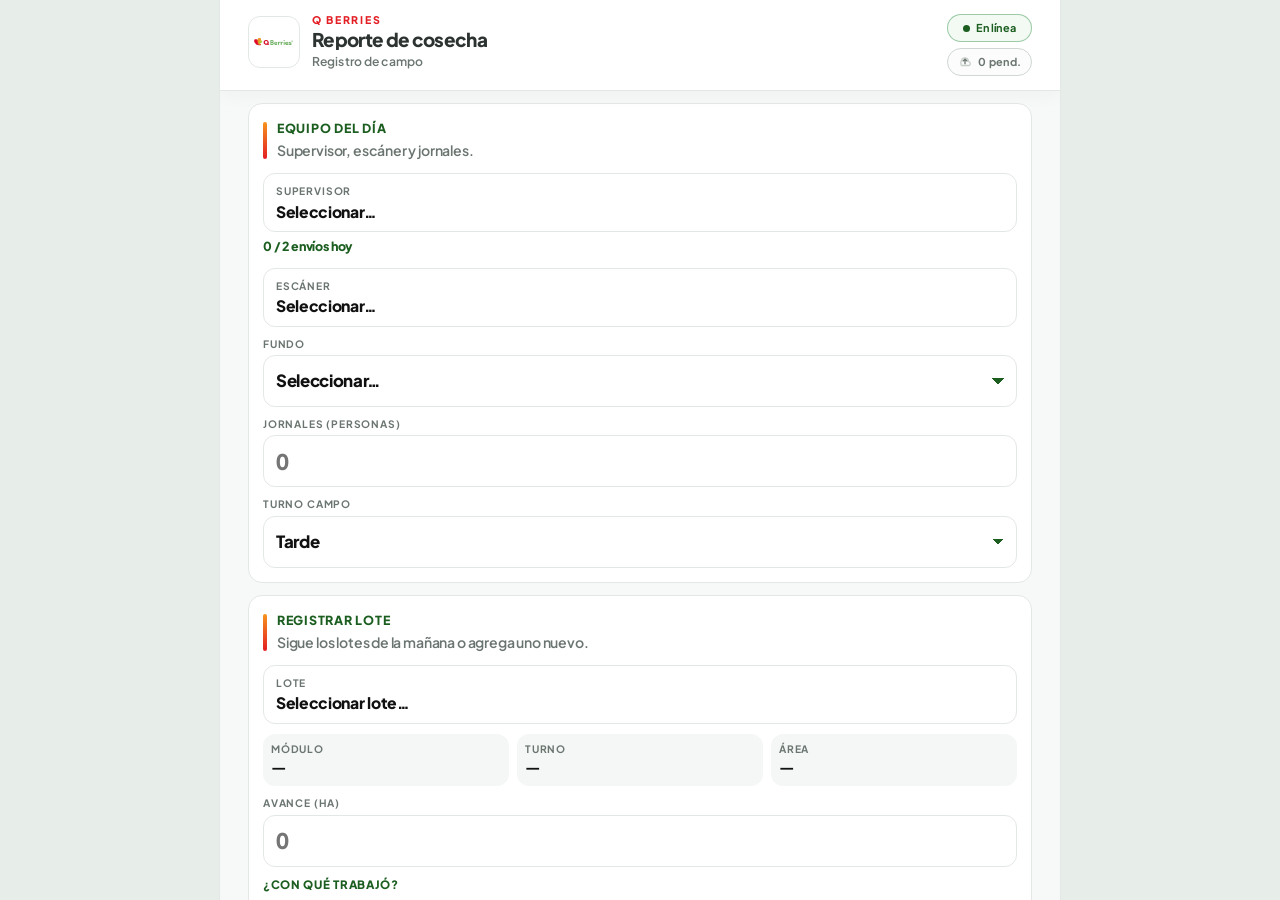
<file: index.html>
<!DOCTYPE html>
<html lang="es">
<head>
  <meta charset="UTF-8" />
  <meta name="viewport" content="width=device-width, initial-scale=1, maximum-scale=1, user-scalable=no, viewport-fit=cover" />
  <meta name="theme-color" content="#FFFFFF" />
  <meta name="apple-mobile-web-app-capable" content="yes" />
  <meta name="apple-mobile-web-app-status-bar-style" content="default" />
  <meta name="apple-mobile-web-app-title" content="Cosecha" />
  <meta name="mobile-web-app-capable" content="yes" />
  <meta name="description" content="Q Berries — Reporte diario de cosecha" />
  <title>Q Berries · Cosecha</title>
  <link rel="manifest" href="manifest.json" />
  <link rel="icon" type="image/png" href="assets/icon-192.png" />
  <link rel="apple-touch-icon" href="assets/apple-touch-icon.png" />
  <link rel="stylesheet" href="css/fonts.css?v=2.1.91" />
  <link rel="stylesheet" href="css/styles.css?v=2.1.91" />
  <script>
    (function () {
      function allowMobileOrTablet() {
        var w = window.innerWidth || 0;
        var h = window.innerHeight || 0;
        var shortSide = Math.min(w, h);
        var longSide = Math.max(w, h);
        if (!w || !h) return true;
        return shortSide >= 280 && shortSide <= 1024 && longSide <= 1400;
      }
      if (!allowMobileOrTablet()) {
        document.documentElement.classList.add("is-desktop");
      }
    })();
  </script>
  <style>
    .boot {
      position: fixed;
      inset: 0;
      z-index: 120;
      display: flex;
      flex-direction: column;
      align-items: center;
      justify-content: center;
      gap: 18px;
      background: #fff;
    }
    .boot-mark {
      position: relative;
      width: 112px;
      height: 112px;
      display: grid;
      place-items: center;
    }
    .boot-mark img {
      width: 76px;
      height: 76px;
      object-fit: contain;
      position: relative;
      z-index: 1;
    }
    .boot-mark::before {
      content: "";
      position: absolute;
      inset: 0;
      border-radius: 50%;
      border: 3px solid #E6F0E8;
      border-top-color: #1B5E20;
      animation: bootspin 0.8s linear infinite;
    }
    .boot strong {
      margin: 0;
      font: 800 12px/1 system-ui, -apple-system, sans-serif;
      letter-spacing: 0.18em;
      color: #F7941D;
    }
    .boot small {
      font: 600 15px/1 system-ui, -apple-system, sans-serif;
      color: #6B7570;
    }
    .boot.is-out {
      opacity: 0;
      visibility: hidden;
      pointer-events: none;
      transition: opacity 0.35s ease, visibility 0.35s;
    }
    @keyframes bootspin { to { transform: rotate(360deg); } }
  </style>
</head>
<body>
  <div class="boot" id="boot">
    <div class="boot-mark">
      <img src="assets/logo-qberries%20-%20copia.png" alt="Q Berries" width="76" height="76" />
    </div>
    <strong>Q BERRIES</strong>
    <small>Iniciando…</small>
  </div>
  <div class="app">
    <header class="corp-header">
      <div class="corp-left">
        <img class="corp-logo" src="assets/logo-qberries.png" alt="Q Berries" width="56" height="56" draggable="false" />
        <div class="corp-titles">
          <div class="corp-brand">Q BERRIES</div>
          <h1 class="corp-title">Reporte de cosecha</h1>
          <p class="corp-sub">Registro de campo</p>
        </div>
      </div>
      <div class="status-stack" data-status-bar>
        <div class="status-chip online" id="chip-online" title="Estado de conexión">
          <span class="dot"></span>
          <span class="chip-text">En línea</span>
        </div>
        <button type="button" class="status-chip pending" id="chip-pending" title="Pendientes">
          <svg viewBox="0 0 24 24" width="14" height="14" fill="none" stroke="currentColor" stroke-width="2.2" aria-hidden="true">
            <path d="M12 16V8M8 11l4-4 4 4"/>
            <path d="M5 18h14a2 2 0 0 0 2-2v-1a4 4 0 0 0-3.2-3.9A6 6 0 0 0 6.1 9.2 4 4 0 0 0 5 13v3a2 2 0 0 0 2 2z" opacity=".35"/>
          </svg>
          <span class="chip-text" id="chip-pending-text">0 pend.</span>
        </button>
        </div>
    </header>

    <main class="panel-scroll">
      <section class="card">
        <div class="block-head">
          <h2 class="block-title">Equipo del día</h2>
          <p class="block-sub">Supervisor, escáner y jornales.</p>
        </div>
        <button type="button" class="pick-row" id="trig-supervisor">
          <small>Supervisor</small>
          <span id="lbl-supervisor">Seleccionar…</span>
        </button>
        <p class="send-count" id="lbl-envios">0 / 2 envíos hoy</p>
        <button type="button" class="pick-row" id="trig-scanner">
          <small>Escáner</small>
          <span id="lbl-scanner">Seleccionar…</span>
        </button>
        <div class="field-num turno-campo" id="sel-fundo">
          <small>Fundo</small>
          <button type="button" class="turno-select-btn" id="btn-fundo" aria-haspopup="listbox" aria-expanded="false" aria-controls="menu-fundo">
            <span id="lbl-fundo">Seleccionar…</span>
          </button>
          <div class="turno-select-menu" id="menu-fundo" role="listbox" hidden>
            <button type="button" class="turno-select-opt" data-fundo="LICAPA I" role="option">LICAPA I</button>
            <button type="button" class="turno-select-opt" data-fundo="LICAPA II" role="option">LICAPA II</button>
            <button type="button" class="turno-select-opt" data-fundo="LICAPA III" role="option">LICAPA III</button>
            <button type="button" class="turno-select-opt" data-fundo="LICAPA IV" role="option">LICAPA IV</button>
          </div>
        </div>
        <label class="field-num">
          <small>Jornales (personas)</small>
          <input id="inp-jornales" inputmode="numeric" value="" placeholder="0" />
        </label>
        <div class="field-num turno-campo" id="sel-turno-campo">
          <small>Turno campo</small>
          <button type="button" class="turno-select-btn" id="btn-turno-campo" aria-haspopup="listbox" aria-expanded="false" aria-controls="menu-turno-campo">
            <span id="lbl-turno-campo">Mañana</span>
          </button>
          <div class="turno-select-menu" id="menu-turno-campo" role="listbox" hidden>
            <button type="button" class="turno-select-opt on" data-turno="Mañana" role="option" aria-selected="true">Mañana</button>
            <button type="button" class="turno-select-opt" data-turno="Tarde" role="option" aria-selected="false">Tarde</button>
          </div>
        </div>
      </section>

      <section class="card" id="lote-card">
        <div class="block-head">
          <h2 class="block-title">Registrar lote</h2>
          <p class="block-sub" id="lote-sub">Lote, avance y jarras del día.</p>
        </div>
        <button type="button" class="pick-row" id="trig-lote">
          <small>Lote</small>
          <span id="lbl-lote">Seleccionar lote…</span>
        </button>
        <div class="auto-grid" id="lote-meta">
          <div><small>Módulo</small><strong id="lbl-md">—</strong></div>
          <div><small>Turno</small><strong id="lbl-turno">—</strong></div>
          <div><small>Área</small><strong id="lbl-area">—</strong></div>
        </div>
        <p class="lote-extra" id="lbl-extra" hidden></p>
        <div class="avance-board" id="avance-board">
          <div class="avance-col is-prev" id="avance-prev-col" hidden>
            <small>Avance</small>
            <b id="avance-prev">0</b>
          </div>
          <label class="avance-col is-now field-num">
            <small id="lbl-avance">Avance (ha)</small>
            <input id="inp-avance" inputmode="decimal" placeholder="0" />
          </label>
          <div class="avance-col is-sum" id="avance-sum-col" hidden>
            <small>Total</small>
            <b id="avance-total">0</b>
          </div>
        </div>
        <p class="avance-min" id="avance-min" hidden></p>

        <p class="check-label">¿Con qué trabajó?</p>
        <div class="checks">
          <label class="check">
            <input type="checkbox" id="chk-conv" />
            <span>Convencional</span>
          </label>
          <label class="check">
            <input type="checkbox" id="chk-china" />
            <span>China</span>
          </label>
        </div>

        <div id="box-conv" class="kind-box" hidden>
          <label class="field-num">
            <small>Jarras convencional</small>
            <input id="inp-jconv" inputmode="numeric" placeholder="0" />
          </label>
        </div>
        <div id="box-china" class="kind-box china" hidden>
          <label class="field-num">
            <small>Jarras China</small>
            <input id="inp-jchina" inputmode="numeric" placeholder="0" />
          </label>
        </div>

        <div class="totals" id="live-totals">
          <span id="lbl-jarras">0 jarras</span>
          <label class="jarra-peso">
            <small>Peso jarra</small>
            <input id="inp-peso" inputmode="decimal" value="" aria-label="Peso de jarra en kg" />
          </label>
          <span id="lbl-kg">0 kg</span>
        </div>
        <button type="button" class="btn-main" id="btn-save" disabled aria-disabled="true">Guardar lote</button>
      </section>

      <section class="card">
        <div class="block-head">
          <h2 class="block-title">Hoy</h2>
          <p class="block-sub">Totales y reporte Excel.</p>
        </div>
        <div class="hoy-actions">
          <button type="button" class="hoy-btn" id="btn-historial">Historial</button>
          <button type="button" class="hoy-btn dark" id="btn-sync">Sync</button>
        </div>
        <div class="day-kpis" id="day-kpis"></div>
        <div class="lot-list" id="lot-list"></div>
        <button type="button" class="btn-ghost" id="btn-export">Ver resumen</button>
      </section>

      <section class="card" id="open-lots" hidden>
        <div class="block-head">
          <h2 class="block-title">Pendientes</h2>
          <p class="block-sub">Lotes que aún no cierran el área.</p>
        </div>
        <label class="open-search">
          <input id="inp-open-q" inputmode="numeric" placeholder="Buscar lote" aria-label="Buscar lote" />
        </label>
        <div id="open-lots-list"></div>
        <button type="button" class="open-more" id="btn-open-more" hidden>Ver más</button>
      </section>
    </main>
  </div>

  <div class="desktop-gate" id="desktop-gate" aria-live="polite" inert>
    <div class="desktop-gate-bg" aria-hidden="true">
      <span class="orb orb-a"></span>
      <span class="orb orb-b"></span>
      <span class="orb orb-c"></span>
    </div>
    <div class="desktop-gate-inner">
      <img class="desktop-gate-logo" src="assets/logo-qberries.png" alt="Q Berries" width="88" height="88" />
      <p class="desktop-gate-brand">Q BERRIES</p>
      <h1>Solo celular o tablet</h1>
      <p class="desktop-gate-lead">Esta ventana es muy grande. La app solo abre en tamaño de teléfono o tablet.</p>
      <div class="desktop-gate-devices" aria-hidden="true">
        <span class="desktop-gate-device phone">
          <svg viewBox="0 0 24 24" fill="none" stroke="currentColor" stroke-width="1.8"><rect x="7" y="2" width="10" height="20" rx="2"/><path d="M11 18h2"/></svg>
          Celular
        </span>
        <span class="desktop-gate-device tablet">
          <svg viewBox="0 0 24 24" fill="none" stroke="currentColor" stroke-width="1.8"><rect x="4" y="3" width="16" height="18" rx="2"/><path d="M11 17h2"/></svg>
          Tablet
        </span>
      </div>
      <p class="desktop-gate-hint">Abre el mismo enlace desde tu teléfono o tablet e instálala en la pantalla de inicio.</p>
    </div>
  </div>

  <div class="qb-install" id="qb-install" hidden>
    <div class="qb-install-sheet" role="dialog" aria-modal="true" aria-labelledby="install-title">
      <img class="qb-install-logo" src="assets/icon-192.png" alt="" width="64" height="64" />
      <p class="qb-install-kicker">Q BERRIES</p>
      <h2 id="install-title">Instala la app</h2>
      <p class="qb-install-lead" id="install-lead">Queda en tu celular como app. Si cierras Chrome o se apaga el teléfono, tus lotes siguen hasta que envíes el turno.</p>
      <p class="qb-install-ios" id="install-ios-hint" hidden>
        En iPhone: toca <b>Compartir</b> <span aria-hidden="true">□↑</span> y luego <b>Agregar a pantalla de inicio</b>.
      </p>
      <button type="button" class="qb-install-primary" id="btn-install-now">Instalar</button>
      <button type="button" class="qb-install-ghost" id="btn-install-later">Ahora no</button>
    </div>
  </div>

  <div class="qb-loader" id="qb-loader" hidden>
    <div class="qb-loader-card"><span class="qb-spinner"></span><p id="qb-loader-text">Guardando…</p></div>
  </div>
  <div class="qb-toast" id="qb-toast" hidden role="status"></div>
  <div class="qb-open" id="qb-open" hidden>
    <div class="qb-open-sheet" role="dialog" aria-modal="true" aria-labelledby="open-title">
      <header class="qb-open-head">
        <h2 id="open-title">Pendientes</h2>
        <button type="button" class="qb-open-close" id="btn-open-close" aria-label="Cerrar">×</button>
      </header>
      <div class="open-modal-list" id="open-modal-list"></div>
      <div class="open-pager">
        <button type="button" id="open-prev">Anterior</button>
        <span id="open-page">1 / 1</span>
        <button type="button" id="open-next">Siguiente</button>
      </div>
    </div>
  </div>
  <div class="qb-fb" id="qb-fb" hidden>
    <div class="qb-fb-sheet">
      <strong id="qb-fb-title"></strong>
      <p id="qb-fb-text"></p>
      <div class="qb-fb-actions" id="qb-fb-actions"></div>
    </div>
  </div>
  <div class="qb-export" id="qb-export" hidden>
    <div class="qb-export-sheet" role="dialog" aria-modal="true" aria-labelledby="export-title">
      <header class="qb-export-head">
        <div>
          <p class="qb-export-kicker">Reporte del día</p>
          <h2 id="export-title">Excel de cosecha</h2>
        </div>
        <button type="button" class="qb-export-close" id="btn-export-close" aria-label="Cerrar">×</button>
      </header>
      <div class="export-card" id="export-preview"></div>
      <button type="button" class="export-send" id="btn-export-send">Enviar</button>
      <div class="export-row">
        <button type="button" class="export-choice" id="btn-export-share">Exportar</button>
      </div>
      <p class="export-hint">Enviar manda el total del reporte más cada lote. Si no hay señal, queda 1 pendiente y puedes seguir trabajando.</p>
    </div>
  </div>

  <div class="hist-view" id="view-historial" hidden>
    <header class="hist-header">
      <button type="button" class="hist-back" id="btn-hist-back" aria-label="Volver">
        <svg viewBox="0 0 24 24" width="20" height="20" fill="none" stroke="currentColor" stroke-width="2.2"><path d="M15 6l-6 6 6 6"/></svg>
      </button>
      <div class="hist-titles">
        <p class="hist-lead">Últimas 24 horas</p>
        <h1>Historial</h1>
      </div>
    </header>
    <div class="hist-scroll">
      <div class="hist-list" id="hist-list"></div>
    </div>
  </div>

  <div class="qb-sync" id="qb-sync" hidden>
    <div class="qb-sync-sheet" role="dialog" aria-modal="true" aria-labelledby="sync-title">
      <header class="qb-sync-head">
        <div>
          <p>CELULAR</p>
          <h2 id="sync-title">Sync seguro</h2>
        </div>
        <button type="button" class="qb-export-close" id="btn-sync-close" aria-label="Cerrar">×</button>
      </header>
      <div class="sync-version">Versión <b id="sync-version">v2.0.79</b></div>
      <button type="button" class="sync-action" id="btn-update">
        <strong>Actualizar app</strong>
        <small>Baja la última versión de la nube</small>
      </button>
      <button type="button" class="sync-action" id="btn-transfer">
        <strong>Enviar / transferir</strong>
        <small>Mañana o turno completo</small>
      </button>
      <button type="button" class="sync-action" id="btn-wipe">
        <strong>Eliminar caché</strong>
        <small>Borra datos locales y carga la app limpia</small>
      </button>
    </div>
  </div>

  <script src="js/config.js?v=2.1.91"></script>
  <script src="js/catalog-lotes.js?v=2.1.91"></script>
  <script src="js/catalog-supervisores.js?v=2.1.91"></script>
  <script src="js/catalog-plano.js?v=2.1.91"></script>
  <script src="js/data.js?v=2.1.91"></script>
  <script src="js/select.js?v=2.1.91"></script>
  <script src="js/api.js?v=2.1.91"></script>
  <script src="js/excel.js?v=2.1.91"></script>
  <script src="js/app.js?v=2.1.91"></script>
</body>
</html>
</file>
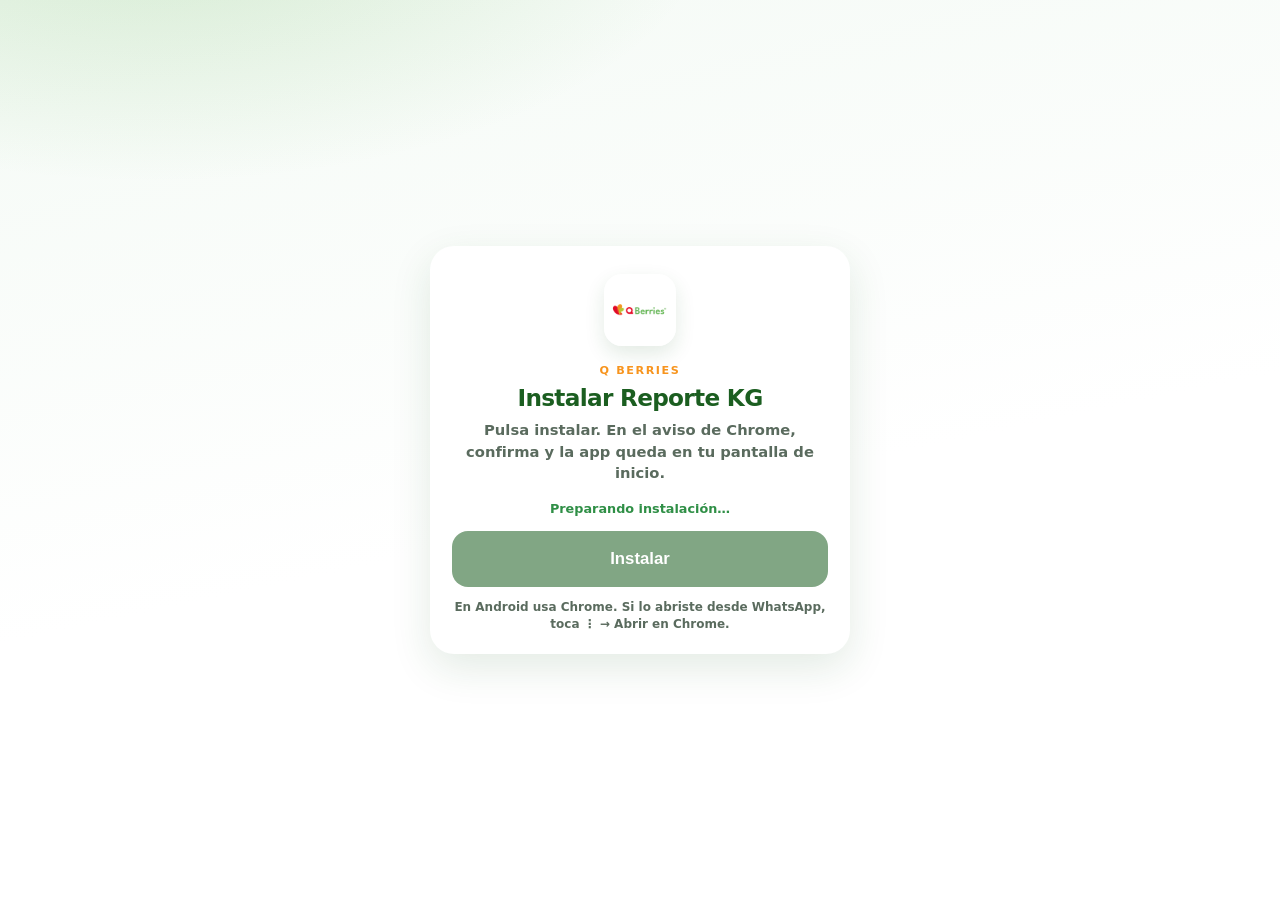
<file: install.html>
<!DOCTYPE html>
<html lang="es">
<head>
  <meta charset="UTF-8" />
  <meta name="viewport" content="width=device-width, initial-scale=1, maximum-scale=1, user-scalable=no, viewport-fit=cover" />
  <meta name="theme-color" content="#FFFFFF" />
  <meta name="mobile-web-app-capable" content="yes" />
  <meta name="apple-mobile-web-app-capable" content="yes" />
  <meta name="apple-mobile-web-app-title" content="Reporte KG" />
  <title>Instalar Reporte KG</title>
  <link rel="manifest" href="manifest.json" />
  <link rel="icon" type="image/png" href="assets/icon-192.png" />
  <link rel="apple-touch-icon" href="assets/apple-touch-icon.png" />
  <style>
    :root { --green: #1B5E20; --muted: #5A6B5E; --line: #E3E8E4; }
    * { box-sizing: border-box; margin: 0; padding: 0; }
    html, body {
      min-height: 100%;
      min-height: 100dvh;
      font-family: "Segoe UI", system-ui, sans-serif;
      background:
        radial-gradient(ellipse 80% 55% at 12% -10%, rgba(93, 178, 75, 0.22), transparent 55%),
        linear-gradient(168deg, #F4FAF5 0%, #FFFFFF 55%);
      color: var(--green);
    }
    body {
      padding: 28px 18px calc(28px + env(safe-area-inset-bottom));
      display: flex;
      align-items: center;
      justify-content: center;
    }
    .card {
      width: min(420px, 100%);
      background: #fff;
      border-radius: 24px;
      box-shadow: 0 14px 40px rgba(27, 94, 32, 0.12);
      padding: 28px 22px 22px;
      text-align: center;
    }
    .logo {
      width: 72px; height: 72px; margin: 0 auto 14px;
      border-radius: 18px; object-fit: cover;
      box-shadow: 0 8px 20px rgba(27, 94, 32, 0.12);
    }
    .brand {
      font-size: 0.7rem; font-weight: 800; letter-spacing: 0.14em;
      color: #F7941D; margin-bottom: 8px;
    }
    h1 { font-size: 1.45rem; font-weight: 800; letter-spacing: -0.03em; line-height: 1.15; margin-bottom: 8px; }
    .sub { font-size: 0.92rem; color: var(--muted); font-weight: 600; line-height: 1.45; margin-bottom: 18px; }
    .status { font-size: 0.8rem; font-weight: 700; color: #2F8F46; margin-bottom: 14px; min-height: 1.2em; }
    .status.warn { color: #9A6F12; }
    .cta {
      display: block; width: 100%; min-height: 56px; border: none; border-radius: 16px;
      background: var(--green); color: #fff; font-size: 1.05rem; font-weight: 800; cursor: pointer;
    }
    .cta:disabled { opacity: 0.55; cursor: wait; }
    .cta.secondary {
      margin-top: 10px; background: #E8EEE9; color: var(--green); min-height: 48px;
    }
    .steps {
      text-align: left; margin-top: 16px; padding: 14px;
      background: #F3F8F4; border-radius: 16px;
    }
    .steps h2 {
      font-size: 0.66rem; letter-spacing: 0.08em; text-transform: uppercase;
      color: var(--muted); margin-bottom: 8px;
    }
    .steps ol { padding-left: 18px; display: flex; flex-direction: column; gap: 8px; }
    .steps li { font-size: 0.9rem; font-weight: 650; line-height: 1.35; color: #2C3330; }
    .steps b { color: var(--green); }
    .note { margin-top: 12px; font-size: 0.75rem; color: var(--muted); font-weight: 600; line-height: 1.4; }
    [hidden] { display: none !important; }
  </style>
</head>
<body>
  <div class="card">
    <img class="logo" src="assets/icon-192.png" alt="" width="72" height="72" />
    <p class="brand">Q BERRIES</p>
    <h1 id="title">Instalar Reporte KG</h1>
    <p class="sub" id="lead">Pulsa instalar. En el aviso de Chrome, confirma y la app queda en tu pantalla de inicio.</p>
    <p class="status" id="status">Preparando instalación…</p>
    <button type="button" class="cta" id="btn-install" disabled>Instalar</button>
    <button type="button" class="cta secondary" id="btn-open" hidden>Abrir la app</button>
    <div class="steps" id="ios-box" hidden>
      <h2>iPhone</h2>
      <ol>
        <li id="ios-safari">Si esto se abrió dentro de WhatsApp, toca <b>Safari</b> arriba a la derecha y vuelve a entrar.</li>
        <li>Toca <b>Compartir</b> <span aria-hidden="true">□↑</span> (abajo en Safari).</li>
        <li>Elige <b>Agregar a pantalla de inicio</b>.</li>
        <li>Confirma <b>Agregar</b>. El ícono queda como app.</li>
      </ol>
    </div>
    <p class="note" id="note">En Android usa Chrome. Si lo abriste desde WhatsApp, toca ⋮ → Abrir en Chrome.</p>
  </div>
  <script>
    (function () {
      var APP = "./index.html";
      var deferred = null;
      var statusEl = document.getElementById("status");
      var titleEl = document.getElementById("title");
      var leadEl = document.getElementById("lead");
      var btn = document.getElementById("btn-install");
      var btnOpen = document.getElementById("btn-open");
      var iosBox = document.getElementById("ios-box");
      var noteEl = document.getElementById("note");
      var ua = navigator.userAgent || "";

      function setStatus(msg, kind) {
        statusEl.textContent = msg;
        statusEl.className = "status" + (kind ? " " + kind : "");
      }

      function isIos() {
        return /iPad|iPhone|iPod/.test(ua) || (navigator.platform === "MacIntel" && navigator.maxTouchPoints > 1);
      }

      function isInApp() {
        return /WhatsApp|Instagram|FBAN|FBAV|FB_IAB|Line\/|TikTok/i.test(ua);
      }

      function isInstalled() {
        try {
          if (window.matchMedia("(display-mode: standalone)").matches) return true;
          if (window.matchMedia("(display-mode: fullscreen)").matches) return true;
          if (navigator.standalone === true) return true;
        } catch (_) {}
        return false;
      }

      function openApp() {
        window.location.replace(APP);
      }

      function showIos() {
        titleEl.textContent = "Cómo instalar en iPhone";
        leadEl.textContent = "Safari no tiene botón Instalar. Sigue estos pasos y queda en la pantalla de inicio.";
        statusEl.hidden = true;
        btn.hidden = true;
        noteEl.hidden = true;
        iosBox.hidden = false;
        var safari = document.getElementById("ios-safari");
        if (safari && !isInApp()) safari.remove();
      }

      async function doInstall() {
        if (isInstalled()) {
          setStatus("Ya está instalada");
          openApp();
          return;
        }
        if (!deferred) {
          setStatus("En Chrome: menú ⋮ → Instalar app", "warn");
          btnOpen.hidden = false;
          return;
        }
        btn.disabled = true;
        setStatus("Abriendo el aviso de instalación…");
        try {
          deferred.prompt();
          var choice = await deferred.userChoice;
          deferred = null;
          if (choice && choice.outcome === "accepted") {
            setStatus("Instalada. Abriendo…");
            setTimeout(openApp, 400);
          } else {
            setStatus("Instalación cancelada. Puedes intentar de nuevo.", "warn");
            btn.disabled = false;
          }
        } catch (_) {
          setStatus("En Chrome: menú ⋮ → Instalar app", "warn");
          btn.disabled = false;
          btnOpen.hidden = false;
        }
      }

      btn.addEventListener("click", doInstall);
      btnOpen.addEventListener("click", openApp);

      if (isInstalled()) {
        titleEl.textContent = "Ya está instalada";
        leadEl.textContent = "Reporte KG ya está en este celular.";
        statusEl.hidden = true;
        btn.hidden = true;
        btnOpen.hidden = false;
        noteEl.hidden = true;
        setTimeout(openApp, 600);
        return;
      }

      if (isIos()) {
        showIos();
        return;
      }

      window.addEventListener("beforeinstallprompt", function (e) {
        e.preventDefault();
        deferred = e;
        btn.disabled = false;
        btn.textContent = "Instalar";
        setStatus("Listo. Pulsa Instalar y confirma el aviso.");
      });

      window.addEventListener("appinstalled", function () {
        deferred = null;
        setStatus("Instalada. Abriendo…");
        setTimeout(openApp, 300);
      });

      if ("serviceWorker" in navigator) {
        navigator.serviceWorker.register("./sw.js").catch(function () {});
      }

      setTimeout(function () {
        if (deferred || isInstalled() || isIos()) return;
        setStatus("Si el botón no responde: Chrome ⋮ → Instalar app", "warn");
        btn.disabled = false;
        btn.textContent = "Instalar";
      }, 3500);
    })();
  </script>
</body>
</html>
</file>
<file: css/fonts.css>
/* Plus Jakarta Sans — local (offline / PWA cache) */
@font-face {
  font-family: "Plus Jakarta Sans";
  font-style: normal;
  font-weight: 500;
  font-display: swap;
  src: url("../fonts/plus-jakarta-sans-500.woff2") format("woff2");
}
@font-face {
  font-family: "Plus Jakarta Sans";
  font-style: normal;
  font-weight: 600;
  font-display: swap;
  src: url("../fonts/plus-jakarta-sans-600.woff2") format("woff2");
}
@font-face {
  font-family: "Plus Jakarta Sans";
  font-style: normal;
  font-weight: 700;
  font-display: swap;
  src: url("../fonts/plus-jakarta-sans-700.woff2") format("woff2");
}
@font-face {
  font-family: "Plus Jakarta Sans";
  font-style: normal;
  font-weight: 800;
  font-display: swap;
  src: url("../fonts/plus-jakarta-sans-800.woff2") format("woff2");
}
</file>
<file: css/styles.css>
/* Q Berries · Reporte diario de cosecha */
:root {
  --qb-red: #E31E24;
  --qb-orange: #F7941D;
  --qb-lime: #B5D333;
  --qb-green: #1B5E20;
  --qb-green-bright: #1B5E20;
  --qb-forest: #1B5E20;
  --qb-slate: #2C3330;
  --qb-muted: #6B7570;
  --qb-line: #E3E8E4;
  --qb-soft: #F4F7F5;
  --qb-white: #FFFFFF;
  --qb-mint: #EAF5EC;
  --qb-peach: #FFF4E8;
  --navy: #0B3A66;
  --green: #1B5E20;
  --green-bright: #1B5E20;
  --slate: #2C3330;
  --muted: #6B7570;
  --line: #E3E8E4;
  --soft: #F4F7F5;
  --white: #FFFFFF;
  --danger: #C62828;
  --peach: #FFF4E8;
  --mint: #EAF5EC;
  --font: "Plus Jakarta Sans", "Segoe UI", system-ui, sans-serif;
  --safe-top: env(safe-area-inset-top, 0px);
  --safe-bottom: env(safe-area-inset-bottom, 0px);
  --app-h: 100dvh;
  --radius: 14px;
  --radius-pill: 999px;
  --ease: cubic-bezier(0.22, 1, 0.36, 1);
}
*, *::before, *::after { box-sizing: border-box; margin: 0; padding: 0; }

html {
  -webkit-text-size-adjust: 100%;
  height: 100%;
  height: 100svh;
  height: 100dvh;
  overflow: hidden;
  overflow-x: hidden;
  overscroll-behavior: none;
  position: fixed;
  inset: 0;
  width: 100%;
  max-width: 100%;
}

body {
  font-family: var(--font);
  background: #FFFFFF;
  color: var(--qb-slate);
  height: 100%;
  height: 100svh;
  height: 100dvh;
  line-height: 1.4;
  letter-spacing: -0.011em;
  font-weight: 500;
  -webkit-font-smoothing: antialiased;
  -moz-osx-font-smoothing: grayscale;
  text-rendering: optimizeLegibility;
  overflow: hidden;
  overflow-x: hidden;
  overscroll-behavior: none;
  -webkit-user-drag: none;
  position: fixed;
  inset: 0;
  width: 100%;
  max-width: 100%;
}

button, input { font: inherit; color: inherit; background: none; border: 0; }
button {
  cursor: pointer;
  -webkit-tap-highlight-color: transparent;
}
img {
  display: block;
  max-width: 100%;
  -webkit-user-drag: none;
  user-select: none;
  pointer-events: none;
}

.app {
  width: 100%;
  max-width: 100%;
  height: var(--app-h);
  max-height: var(--app-h);
  margin: 0;
  background: #FFFFFF;
  display: flex;
  flex-direction: column;
  overflow: hidden;
  position: relative;
}

/* ——— Solo móvil / tablet (PC bloqueado) ——— */
.desktop-gate {
  display: none;
  pointer-events: none;
  visibility: hidden;
  position: fixed;
  inset: 0;
  z-index: 99999;
  align-items: center;
  justify-content: center;
  padding: clamp(24px, 4vw, 48px);
  overflow: hidden;
  background:
    radial-gradient(ellipse 90% 55% at 12% -10%, rgba(93, 178, 75, 0.22), transparent 55%),
    radial-gradient(ellipse 70% 50% at 100% 110%, rgba(247, 148, 29, 0.16), transparent 52%),
    linear-gradient(168deg, #F4FAF5 0%, #E8F2EA 42%, #FFFFFF 100%);
}
html.is-desktop .desktop-gate,
body.is-desktop .desktop-gate {
  display: flex;
  pointer-events: auto;
  visibility: visible;
}
html.is-desktop .app,
html.is-desktop .qb-loader,
html.is-desktop .qb-fb,
html.is-desktop .qb-install,
html.is-desktop .qb-export,
html.is-desktop .hist-view,
html.is-desktop .qb-sync,
html.is-desktop .qb-toast,
body.is-desktop .app,
body.is-desktop .qb-loader,
body.is-desktop .qb-fb,
body.is-desktop .qb-install,
body.is-desktop .qb-export,
body.is-desktop .hist-view,
body.is-desktop .qb-sync,
body.is-desktop .qb-toast {
  display: none !important;
}
.desktop-gate-bg {
  position: absolute;
  inset: 0;
  pointer-events: none;
  overflow: hidden;
}
.desktop-gate-bg .orb {
  position: absolute;
  border-radius: 50%;
  filter: blur(40px);
  opacity: 0.55;
  animation: gateOrb 14s var(--ease) infinite alternate;
}
.desktop-gate-bg .orb-a {
  width: 280px;
  height: 280px;
  left: -60px;
  top: -40px;
  background: rgba(93, 178, 75, 0.35);
}
.desktop-gate-bg .orb-b {
  width: 220px;
  height: 220px;
  right: -40px;
  bottom: 10%;
  background: rgba(247, 148, 29, 0.28);
  animation-delay: -4s;
}
.desktop-gate-bg .orb-c {
  width: 160px;
  height: 160px;
  left: 40%;
  bottom: -30px;
  background: rgba(181, 211, 51, 0.3);
  animation-delay: -8s;
}
@keyframes gateOrb {
  from { transform: translate(0, 0) scale(1); }
  to { transform: translate(12px, -18px) scale(1.08); }
}
.desktop-gate-inner {
  position: relative;
  width: min(440px, 100%);
  text-align: center;
  animation: gateIn 0.55s var(--ease) both;
}
@keyframes gateIn {
  from { opacity: 0; transform: translateY(16px); }
  to { opacity: 1; transform: translateY(0); }
}
.desktop-gate-logo {
  display: block;
  margin: 0 auto 18px;
  width: 88px;
  height: 88px;
  object-fit: contain;
  object-position: center;
  background: #fff;
  border: 1px solid var(--qb-line);
  border-radius: 22px;
  padding: 12px;
  box-shadow: 0 12px 32px rgba(31, 61, 42, 0.16);
  animation: gateLogo 0.7s var(--ease) 0.08s both;
}
@keyframes gateLogo {
  from { opacity: 0; transform: scale(0.88); }
  to { opacity: 1; transform: scale(1); }
}
.desktop-gate-brand {
  font-size: 0.78rem;
  font-weight: 800;
  letter-spacing: 0.18em;
  color: var(--qb-red);
  margin-bottom: 14px;
}
.desktop-gate-inner h1 {
  font-size: clamp(1.65rem, 3.2vw, 2.05rem);
  font-weight: 800;
  color: var(--qb-forest);
  letter-spacing: -0.035em;
  line-height: 1.15;
  margin-bottom: 12px;
}
.desktop-gate-lead {
  font-size: 1.05rem;
  font-weight: 600;
  color: var(--qb-muted);
  line-height: 1.45;
  margin-bottom: 28px;
  max-width: 22em;
  margin-left: auto;
  margin-right: auto;
}
.desktop-gate-devices {
  display: flex;
  justify-content: center;
  gap: 14px;
  margin-bottom: 28px;
}
.desktop-gate-device {
  display: inline-flex;
  flex-direction: column;
  align-items: center;
  gap: 8px;
  min-width: 104px;
  padding: 16px 14px 14px;
  font-size: 0.82rem;
  font-weight: 800;
  letter-spacing: 0.02em;
  color: var(--qb-forest);
  background: rgba(255, 255, 255, 0.72);
  border: 1px solid rgba(31, 61, 42, 0.1);
  border-radius: 18px;
}
.desktop-gate-device svg {
  width: 32px;
  height: 32px;
  color: var(--qb-green);
}
.desktop-gate-hint {
  font-size: 0.9rem;
  font-weight: 600;
  color: var(--qb-slate);
  line-height: 1.45;
  opacity: 0.85;
  max-width: 26em;
  margin: 0 auto;
}

@media (prefers-reduced-motion: reduce) {
  .desktop-gate-bg .orb,
  .desktop-gate-inner,
  .desktop-gate-logo {
    animation: none;
  }
}

@keyframes pulseDot {
  0%, 100% { opacity: 1; }
  50% { opacity: 0.45; }
}

/* ——— Encabezado corporativo (igual que Calidad) ——— */
.corp-header {
  position: relative;
  z-index: 1;
  flex-shrink: 0;
  display: flex;
  align-items: flex-start;
  justify-content: space-between;
  gap: 12px;
  padding: calc(14px + var(--safe-top)) 16px 14px;
  background: #FFFFFF;
  border-bottom: 1px solid var(--qb-line);
  box-shadow: 0 4px 18px rgba(31, 61, 42, 0.04);
  user-select: none;
}
.corp-left {
  display: flex;
  align-items: center;
  gap: 12px;
  min-width: 0;
  flex: 1;
}
.corp-logo {
  width: 52px;
  height: 52px;
  object-fit: contain;
  background: #fff;
  border: 1px solid var(--qb-line);
  border-radius: 12px;
  padding: 4px;
  flex-shrink: 0;
}
.corp-titles { min-width: 0; }
.corp-brand {
  font-size: 0.66rem;
  font-weight: 800;
  letter-spacing: 0.16em;
  text-transform: uppercase;
  color: var(--qb-red);
  line-height: 1.1;
  margin-bottom: 3px;
}
.corp-title {
  font-size: 1.18rem;
  font-weight: 800;
  color: var(--qb-slate);
  letter-spacing: -0.035em;
  line-height: 1.12;
  white-space: nowrap;
  overflow: hidden;
  text-overflow: ellipsis;
}
.corp-sub {
  margin-top: 3px;
  font-size: 0.76rem;
  font-weight: 600;
  letter-spacing: 0.01em;
  color: var(--qb-muted);
}

.status-stack {
  display: flex;
  flex-direction: column;
  align-items: stretch;
  gap: 6px;
  flex-shrink: 0;
}
.status-chip {
  display: inline-flex;
  align-items: center;
  justify-content: center;
  gap: 6px;
  min-height: 28px;
  padding: 4px 10px;
  border-radius: var(--radius-pill);
  border: 1.5px solid var(--qb-line);
  background: #fff;
  font-size: 0.68rem;
  font-weight: 700;
  letter-spacing: 0.02em;
  white-space: nowrap;
  color: var(--qb-slate);
}
.status-chip .dot {
  width: 7px;
  height: 7px;
  border-radius: 50%;
  background: currentColor;
}
.status-chip.online {
  color: var(--qb-green);
  border-color: rgba(47, 143, 70, 0.45);
  background: #F3FAF4;
}
.status-chip.online .dot { animation: pulseDot 2s ease infinite; }
.status-chip.offline {
  color: #9A3412;
  border-color: rgba(154, 52, 18, 0.4);
  background: #FFF7ED;
}
.status-chip.pending {
  color: var(--qb-muted);
  border-color: #D0D7D2;
  background: #FBFCFB;
}
.status-chip.pending.has-items {
  color: #9A5B00;
  border-color: rgba(201, 137, 26, 0.45);
  background: #FFF8EB;
}
.status-chip.pending svg { flex-shrink: 0; }

.panel-scroll {
  flex: 1;
  min-height: 0;
  overflow-x: hidden;
  overflow-y: auto;
  overscroll-behavior-y: contain;
  -webkit-overflow-scrolling: touch;
  touch-action: pan-y;
  padding: 12px 16px calc(56px + var(--safe-bottom));
  display: grid;
  gap: 12px;
  background: #F7F9F8;
}
.card {
  background: #fff;
  border: 1px solid var(--line);
  border-radius: var(--radius);
  padding: 14px;
  display: grid;
  gap: 10px;
}
.block-head {
  display: flex;
  flex-direction: column;
  gap: 4px;
  margin: 0;
  padding: 2px 0 2px 14px;
  position: relative;
}
.block-head::before {
  content: "";
  position: absolute;
  left: 0;
  top: 4px;
  bottom: 4px;
  width: 4px;
  border-radius: 999px;
  background: linear-gradient(180deg, var(--qb-orange) 0%, var(--qb-red) 100%);
}
.block-head .block-title {
  font-size: 0.78rem;
  font-weight: 800;
  text-transform: uppercase;
  letter-spacing: 0.06em;
  color: var(--qb-forest);
}
.block-head .block-sub {
  font-size: 0.88rem;
  font-weight: 600;
  color: var(--qb-muted);
}
.send-count {
  margin: -4px 0 2px;
  font-size: 0.78rem;
  font-weight: 800;
  color: var(--qb-forest);
}
.pick-row {
  display: flex; flex-direction: column; align-items: flex-start; gap: 3px;
  width: 100%; text-align: left;
  padding: 10px 12px; min-height: 58px; justify-content: center;
  border: 1px solid var(--line); border-radius: 12px; background: #fff;
}
.pick-row small,
.field-num small,
.auto-grid small,
.day-kpis small {
  color: var(--muted);
  font-weight: 700;
  font-size: 0.64rem;
  letter-spacing: 0.08em;
  text-transform: uppercase;
}
.pick-row span {
  font-weight: 800;
  font-size: 0.98rem;
  letter-spacing: -0.02em;
  color: #111;
  white-space: normal;
  line-height: 1.25;
}
.turno-campo {
  display: grid;
  gap: 4px;
  position: relative;
}
.turno-select-btn {
  height: 52px;
  width: 100%;
  border: 1px solid var(--line);
  border-radius: 12px;
  padding: 0 36px 0 12px;
  background: #fff;
  color: #111;
  font-family: inherit;
  font-size: 1.05rem;
  font-weight: 800;
  letter-spacing: -0.02em;
  text-align: left;
  appearance: none;
  background-image: linear-gradient(45deg, transparent 50%, #1B5E20 50%), linear-gradient(135deg, #1B5E20 50%, transparent 50%);
  background-position: calc(100% - 18px) 22px, calc(100% - 12px) 22px;
  background-size: 6px 6px, 6px 6px;
  background-repeat: no-repeat;
}
.turno-select-btn[aria-expanded="true"] {
  border-color: #1B5E20;
}
.turno-select-menu {
  position: absolute;
  left: 0;
  right: 0;
  top: calc(100% + 6px);
  z-index: 8;
  display: grid;
  gap: 4px;
  padding: 6px;
  background: #fff;
  border: 1px solid var(--line);
  border-radius: 12px;
  box-shadow: 0 10px 28px rgba(11, 40, 22, 0.12);
}
.turno-select-menu[hidden] { display: none; }
.turno-select-opt {
  height: 48px;
  border: 0;
  border-radius: 10px;
  background: #fff;
  color: var(--qb-forest);
  font-family: inherit;
  font-size: 1.02rem;
  font-weight: 800;
  letter-spacing: -0.02em;
  text-align: left;
  padding: 0 12px;
}
.turno-select-opt.on {
  background: #1B5E20;
  color: #fff;
}
.turno-select-opt.is-locked,
.turno-select-opt:disabled {
  opacity: 0.4;
  color: #8A938E;
  background: #F4F6F5;
}
.field-num {
  display: grid; gap: 4px;
}
.field-num input,
.field-num select {
  height: 52px; border: 1px solid var(--line); border-radius: 12px;
  padding: 0 12px; font-size: 1.35rem; font-weight: 800; background: #fff;
  outline: none; width: 100%;
  letter-spacing: -0.03em;
  font-variant-numeric: tabular-nums;
  color: #111;
}
.field-num select {
  font-size: 1.05rem;
  appearance: none;
  background-image: linear-gradient(45deg, transparent 50%, #1B5E20 50%), linear-gradient(135deg, #1B5E20 50%, transparent 50%);
  background-position: calc(100% - 18px) 22px, calc(100% - 12px) 22px;
  background-size: 6px 6px, 6px 6px;
  background-repeat: no-repeat;
}
.auto-grid {
  display: grid; grid-template-columns: 1fr 1fr 1fr; gap: 8px;
}
.auto-grid div {
  background: var(--soft); border-radius: 12px; padding: 8px;
}
.auto-grid small { display: block; }
.auto-grid strong {
  font-size: 0.98rem;
  letter-spacing: -0.02em;
  font-variant-numeric: tabular-nums;
  color: #111;
}
.avance-board.is-split {
  display: grid;
  grid-template-columns: 1fr 1.15fr 1fr;
  gap: 6px;
  align-items: stretch;
}
.avance-board.is-split .avance-col {
  display: grid;
  grid-template-rows: 16px 40px;
  align-content: center;
  justify-items: center;
  gap: 4px;
  min-height: 74px;
  height: 100%;
  padding: 8px 6px;
  border-radius: 12px;
  background: #fff;
  border: 1px solid var(--line);
}
.avance-board.is-split .avance-col small {
  height: 16px;
  font-size: 0.6rem;
  line-height: 16px;
  letter-spacing: 0.06em;
}
.avance-board.is-split .avance-col b {
  display: flex;
  align-items: center;
  justify-content: center;
  width: 100%;
  height: 40px;
  margin: 0;
  font-size: 1.15rem;
  font-weight: 800;
  font-variant-numeric: tabular-nums;
  line-height: 1;
}
.avance-board.is-split .avance-col.is-prev {
  background: #FDECEC;
  border-color: #F0C2C2;
}
.avance-board.is-split .avance-col.is-prev b { color: #B71C1C; }
.avance-board.is-split .avance-col.is-now {
  background: #fff;
  border-color: #D5E0D8;
}
.avance-board.is-split .avance-col.is-now input {
  height: 40px;
  margin: 0;
  padding: 0 4px;
  font-size: 1.15rem;
  text-align: center;
  border-radius: 10px;
}
.avance-board.is-split .avance-col.is-sum {
  background: #E7F6EC;
  border-color: transparent;
}
.avance-board.is-split .avance-col.is-sum b { color: #1B5E20; }
.avance-col[hidden] { display: none !important; }
.avance-min {
  display: block;
  font-style: normal;
  font-size: 0.78rem;
  font-weight: 600;
  color: #9A5B00;
}
.avance-min b {
  font-weight: 800;
  color: #111;
}
.avance-min.is-gap { color: #B71C1C; }
.avance-min .falta { color: #B71C1C; font-weight: 700; }
.avance-min[hidden] { display: none; }
.lote-extra {
  color: var(--muted);
  font-size: 0.72rem;
  font-weight: 600;
  letter-spacing: 0.04em;
  text-transform: uppercase;
}
.lote-extra[hidden] { display: none; }
.check-label {
  font-weight: 800;
  font-size: 0.72rem;
  letter-spacing: 0.06em;
  text-transform: uppercase;
  color: var(--qb-forest);
}
.checks { display: grid; grid-template-columns: 1fr 1fr; gap: 8px; }
.check {
  display: flex; align-items: center; gap: 8px;
  border: 1px solid var(--line); border-radius: 12px; padding: 12px;
  font-weight: 700;
  letter-spacing: -0.01em;
}
.check:has(input:checked) { border-color: var(--qb-green); background: var(--mint); }
.check input { width: 18px; height: 18px; accent-color: var(--qb-green); }
.kind-box { background: var(--peach); border-radius: 12px; padding: 10px; }
.kind-box.china { background: var(--mint); }
.totals-block { display: grid; gap: 6px; }
.totals {
  display: grid;
  grid-template-columns: 1fr 1.35fr 1fr;
  align-items: stretch;
  gap: 6px;
}
.jarra-peso {
  margin: 0;
  display: flex;
  align-items: center;
  justify-content: center;
  gap: 6px;
  min-width: 0;
  min-height: 44px;
  padding: 0 8px;
  border-radius: 12px;
  background: #fff;
  border: 1px solid var(--line);
}
.jarra-peso:focus-within {
  border-color: var(--qb-green);
  box-shadow: 0 0 0 3px rgba(27, 94, 32, 0.12);
}
.jarra-peso small {
  color: var(--muted);
  font-size: 0.64rem;
  font-weight: 800;
  letter-spacing: 0.01em;
  line-height: 1;
  white-space: nowrap;
}
.jarra-peso input {
  width: 46px;
  border: 0;
  background: transparent;
  padding: 0;
  font-weight: 800;
  font-size: 0.95rem;
  line-height: 1;
  text-align: center;
  color: var(--qb-forest);
  font-variant-numeric: tabular-nums;
}
.jarra-peso input.is-locked { color: #1B5E20; }
.peso-opts { display: flex; gap: 8px; }
.peso-opts button {
  flex: 1;
  height: 44px;
  border-radius: 12px;
  background: #F3F8F4;
  color: #1B5E20;
  font-weight: 800;
  font-size: 1rem;
}
.peso-opts button.on {
  background: #1B5E20;
  color: #fff;
}
.peso-otro {
  display: flex;
  align-items: center;
  gap: 8px;
  font-size: 0.72rem;
  font-weight: 800;
  letter-spacing: 0.06em;
  text-transform: uppercase;
  color: #7A8A7E;
}
.peso-otro input {
  flex: 1;
  height: 44px;
  border-radius: 12px;
  border: 1px solid var(--line);
  text-align: center;
  font-weight: 800;
  font-size: 1rem;
  color: #111;
  text-transform: none;
  letter-spacing: 0;
}
.totals-hint {
  margin: 0;
  color: var(--muted);
  font-size: 0.72rem;
  font-weight: 600;
  letter-spacing: 0.01em;
  line-height: 1.35;
}
.totals span {
  display: flex;
  align-items: center;
  justify-content: center;
  min-height: 44px;
  background: var(--mint);
  color: var(--qb-forest);
  border-radius: 12px;
  padding: 8px 6px;
  font-weight: 800;
  font-size: 0.82rem;
  line-height: 1;
  letter-spacing: 0.01em;
  white-space: nowrap;
  font-variant-numeric: tabular-nums;
}
.totals #lbl-kg {
  background: var(--qb-forest);
  color: #fff;
}
.totals:has(#lbl-jarras.is-split) {
  grid-template-columns: 1fr 1fr;
}
.totals:has(#lbl-jarras.is-split) #lbl-jarras {
  grid-column: 1 / -1;
}
.totals #lbl-jarras.is-split {
  display: grid;
  grid-template-columns: 1fr 1fr 1fr;
  gap: 6px;
  min-height: 0;
  padding: 0;
  background: transparent;
  border-radius: 0;
}
.jar-bit {
  display: flex;
  flex-direction: column;
  align-items: center;
  justify-content: center;
  gap: 3px;
  min-height: 52px;
  padding: 8px 4px;
  border-radius: 12px;
  background: #fff;
  border: 1px solid var(--line);
  line-height: 1;
}
.jar-bit small {
  font-size: 0.62rem;
  font-weight: 700;
  letter-spacing: 0.06em;
  text-transform: uppercase;
  color: var(--muted);
}
.jar-bit b {
  font-size: 1.15rem;
  font-weight: 800;
  color: var(--qb-forest);
  font-variant-numeric: tabular-nums;
}
.jar-bit.is-total {
  background: var(--mint);
  border-color: transparent;
}
.day-kpis .kpi-jarras {
  display: flex;
  flex-direction: column;
  justify-content: center;
  gap: 6px;
  background: #fff;
  border: 1px solid var(--line);
  padding: 12px 10px 11px;
}
.day-kpis .kpi-jarras > small { display: block; }
.day-kpis .kpi-jarras-grid {
  display: grid;
  grid-template-columns: 1fr 1fr 1fr;
  gap: 4px;
  background: transparent;
  padding: 0;
  border-radius: 0;
}
.day-kpis .kpi-jarras-grid span {
  display: flex;
  flex-direction: column;
  align-items: center;
  justify-content: center;
  gap: 2px;
  min-height: 0;
  padding: 4px 2px;
  border-radius: 8px;
  background: #F7F9F8;
  border: 1px solid var(--line);
}
.day-kpis .kpi-jarras-grid small {
  font-size: 0.48rem;
  font-weight: 800;
  letter-spacing: 0.02em;
  text-transform: uppercase;
  color: var(--muted);
}
.day-kpis .kpi-jarras-grid b {
  font-size: 0.92rem;
  font-weight: 800;
  letter-spacing: -0.03em;
  line-height: 1;
  color: var(--qb-slate);
  font-variant-numeric: tabular-nums;
}
.day-kpis .kpi-jarras-grid span.is-total {
  background: var(--mint);
  border-color: transparent;
}
.day-kpis .kpi-jarras-grid span.is-total b { color: var(--qb-forest); }
.btn-main {
  height: 50px; border-radius: 14px;
  background: var(--green-bright); color: #fff; font-weight: 800;
  letter-spacing: 0.02em;
}
.btn-main:disabled {
  opacity: 0.42;
  pointer-events: none;
  background: #A8B5AB;
  color: #F5F7F5;
}
.btn-ghost {
  height: 46px; border-radius: 14px;
  background: #fff; color: var(--qb-forest); font-weight: 800;
  border: 1px solid var(--line);
  letter-spacing: 0.02em;
}
.day-kpis { display: grid; grid-template-columns: 1fr 1fr; gap: 8px; align-items: start; }
.day-kpis > div {
  display: flex;
  flex-direction: column;
  justify-content: center;
  gap: 6px;
  height: 74px;
  min-height: 74px;
  background: #fff;
  border: 1px solid var(--line);
  border-radius: 12px;
  padding: 12px 12px 11px;
}
.day-kpis > .kpi-jarras {
  height: auto;
}
.day-kpis > .kpi-jarras + div {
  height: auto;
  align-self: stretch;
}
.day-kpis small { display: block; }
.day-kpis strong {
  font-size: 1.35rem;
  font-weight: 800;
  letter-spacing: -0.03em;
  line-height: 1;
  color: var(--qb-slate);
  font-variant-numeric: tabular-nums;
}
#open-lots[hidden] { display: none !important; }
#open-lots-list { display: grid; gap: 6px; }
.open-search { display: block; margin: 0; }
.open-search input {
  width: 100%;
  height: 44px;
  border-radius: 12px;
  border: 1px solid var(--line);
  background: #fff;
  padding: 0 12px;
  font-weight: 700;
  font-size: 0.95rem;
  color: #111;
}
.open-search input:focus {
  outline: none;
  border-color: var(--qb-forest);
  box-shadow: 0 0 0 3px rgba(27, 94, 32, 0.12);
}
.open-empty {
  margin: 0;
  padding: 8px 2px;
  color: var(--qb-muted);
  font-size: 0.78rem;
  font-weight: 700;
}
.open-more {
  height: 44px;
  border-radius: 12px;
  border: 1px solid var(--line);
  background: #fff;
  color: var(--qb-forest);
  font-weight: 800;
  letter-spacing: 0.02em;
}
.qb-open {
  position: fixed;
  inset: 0;
  z-index: 60;
  background: rgba(8, 24, 40, 0.42);
  display: flex;
  align-items: flex-end;
  justify-content: center;
  padding: 12px 12px calc(12px + var(--safe-bottom));
}
.qb-open[hidden] { display: none; }
.qb-open-sheet {
  width: min(420px, 100%);
  max-height: min(88dvh, 720px);
  overflow: auto;
  background: #fff;
  border-radius: 18px;
  padding: 14px;
  display: grid;
  gap: 10px;
}
.qb-open-head {
  display: flex;
  align-items: center;
  justify-content: space-between;
  gap: 8px;
}
.qb-open-head h2 {
  margin: 0;
  font-size: 1rem;
  letter-spacing: -0.02em;
}
.qb-open-close {
  width: 36px;
  height: 36px;
  border-radius: 10px;
  background: #F4F7F5;
  color: #111;
  font-size: 1.3rem;
  line-height: 1;
}
.open-modal-list { display: grid; gap: 6px; }
.open-pager {
  display: grid;
  grid-template-columns: 1fr auto 1fr;
  align-items: center;
  gap: 8px;
}
.open-pager button {
  height: 40px;
  border-radius: 12px;
  background: var(--qb-forest);
  color: #fff;
  font-weight: 800;
}
.open-pager button:disabled { opacity: 0.35; }
.open-pager span {
  font-weight: 800;
  font-size: 0.85rem;
  color: #5A655E;
}
.open-lot-row {
  display: flex;
  align-items: stretch;
  gap: 8px;
}
.open-lot-row .open-lot { flex: 1; min-width: 0; }
.open-cosecha {
  display: flex;
  flex-direction: column;
  align-items: center;
  justify-content: center;
  gap: 4px;
  flex-shrink: 0;
  align-self: center;
}
.open-cosecha-label {
  font-size: 0.58rem;
  font-weight: 800;
  letter-spacing: 0.08em;
  line-height: 1;
  text-transform: uppercase;
  color: #1B5E20;
}
.open-lot-row .open-cosecha .lot-act.plant {
  width: 40px;
  height: 40px;
  min-width: 40px;
  padding: 0;
  border-radius: 10px;
  border: 1px solid #1B5E20;
  background: #fff;
  color: #1B5E20;
  box-shadow: 0 1px 2px rgba(27, 94, 32, 0.12);
}
.open-lot {
  display: grid;
  grid-template-columns: auto 1fr 1fr;
  gap: 4px 8px;
  align-items: center;
  width: 100%;
  padding: 10px 12px;
  border: 1px solid #F3D7B0;
  border-radius: 12px;
  background: #FFF6EC;
  color: var(--qb-slate);
  text-align: left;
  font: inherit;
}
.open-lot b { font-size: 0.95rem; color: var(--qb-forest); }
.open-lot span { font-size: 0.78rem; font-weight: 800; font-variant-numeric: tabular-nums; color: var(--qb-slate); }
.open-lot small {
  grid-column: 1 / -1;
  color: var(--qb-muted);
  font-size: 0.68rem;
  font-weight: 700;
}
.lot-list { display: grid; gap: 10px; }
.lot-row {
  display: flex;
  align-items: stretch;
  gap: 8px;
}
.lot-item {
  display: grid;
  grid-template-rows: auto auto auto;
  min-width: 0;
  flex: 1;
  padding: 0;
  border: 1px solid #D5DDD7;
  border-radius: 12px;
  background: #fff;
  overflow: hidden;
  text-align: left;
}
.lot-item.is-short { border-color: #E2C8C8; }
.lot-item.is-ok { border-color: #C9DCCE; }
.lot-top {
  display: flex;
  align-items: center;
  justify-content: space-between;
  gap: 10px;
  padding: 11px 12px;
  background: #F4F7F5;
  border-bottom: 1px solid #E2E8E4;
}
.lot-item.is-short .lot-top { background: #FBF6F6; border-bottom-color: #EEDFDF; }
.lot-item.is-ok .lot-top { background: #F3F8F4; border-bottom-color: #DCE8DF; }
.lot-kg-line {
  font-size: 0.98rem;
  font-weight: 800;
  letter-spacing: -0.02em;
  font-variant-numeric: tabular-nums;
  color: var(--qb-forest);
  line-height: 1.2;
}
.lot-badge {
  flex-shrink: 0;
  padding: 4px 9px;
  border-radius: 7px;
  font-size: 0.62rem;
  font-weight: 800;
  letter-spacing: 0.08em;
  text-transform: uppercase;
  color: #fff;
  background: #1B5E20;
  line-height: 1;
}
.lot-badge.is-local {
  color: #5A655E;
  background: #E8EEE9;
  padding: 3px 6px;
  font-size: 0.5rem;
  letter-spacing: 0.04em;
}
.lot-grid {
  display: grid;
  grid-template-columns: 1fr 1fr 1fr;
}
.lot-cell {
  display: grid;
  gap: 3px;
  padding: 10px 10px;
  text-align: center;
  border-right: 1px solid #E6ECE8;
}
.lot-cell:last-child { border-right: 0; }
.lot-cell em {
  font-style: normal;
  font-size: 0.58rem;
  font-weight: 800;
  letter-spacing: 0.08em;
  text-transform: uppercase;
  color: var(--qb-muted);
  line-height: 1;
}
.lot-cell b {
  font-size: 0.9rem;
  font-weight: 800;
  letter-spacing: -0.02em;
  font-variant-numeric: tabular-nums;
  color: var(--qb-slate);
  line-height: 1.15;
}
.lot-item.is-short .lot-cell.is-warn b { color: #B71C1C; }
.lot-item.is-ok .lot-cell b { color: #1B5E20; }
.lot-cell .av-line {
  display: flex;
  flex-direction: column;
  align-items: center;
  gap: 2px;
}
.lot-item .lot-cell .av-sum {
  font-size: 0.62rem;
  font-weight: 700;
  letter-spacing: 0;
  color: #5A655E;
  line-height: 1.15;
  white-space: nowrap;
}
.lot-last {
  display: grid;
  grid-template-columns: 1fr auto;
  gap: 1px 8px;
  align-items: baseline;
  padding: 8px 12px 10px;
  border-top: 1px solid #E6ECE8;
  background: #F8F6F2;
  text-align: left;
}
.lot-last em {
  grid-column: 1 / -1;
  font-style: normal;
  font-size: 0.58rem;
  font-weight: 800;
  letter-spacing: 0.06em;
  text-transform: uppercase;
  color: var(--qb-muted);
  line-height: 1.2;
}
.lot-last span {
  font-size: 0.72rem;
  font-weight: 700;
  line-height: 1.25;
  color: var(--qb-slate);
}
.lot-last b {
  font-size: 0.85rem;
  font-weight: 800;
  font-variant-numeric: tabular-nums;
  color: var(--qb-slate);
  line-height: 1;
}
.lot-acts {
  display: grid;
  grid-auto-flow: row;
  align-content: center;
  gap: 6px;
  flex-shrink: 0;
}
.lot-act {
  width: 36px;
  height: 36px;
  border-radius: 12px;
  display: grid;
  place-items: center;
  border: 1px solid var(--qb-line);
  background: #fff;
  color: var(--qb-forest);
}
.lot-act.edit { border-color: #CDE3D1; background: #EEF7F0; }
.lot-act.plant { border-color: #B7D7BE; background: #E5F6E8; color: #1B7A32; }
.lot-act.del { border-color: #F0C7C7; background: #FFF1F1; color: #C62828; }
.lot-act.del:disabled {
  opacity: 0.38;
  color: #9A9A9A;
  border-color: #E3E8E4;
  background: #F4F7F5;
}
.empty { color: var(--muted); font-weight: 600; font-size: 0.82rem; }

.overlay {
  position: fixed;
  inset: 0;
  background: rgba(8, 24, 40, 0.42);
  display: none;
  z-index: 60;
  align-items: center;
  justify-content: center;
  padding: 16px 14px calc(16px + var(--safe-bottom));
}
.overlay.open { display: flex; }
.precise-modal {
  width: min(420px, 100%);
  max-height: min(78dvh, 640px);
  background: #fff;
  border-radius: 22px;
  display: flex;
  flex-direction: column;
  overflow: hidden;
  box-shadow: 0 18px 48px rgba(8, 24, 40, 0.18);
}
.precise-modal-head {
  display: flex;
  align-items: center;
  justify-content: space-between;
  gap: 12px;
  padding: 18px 18px 8px;
  border-bottom: 0;
}
.precise-modal-head h3 {
  margin: 0;
  font-size: 1.12rem;
  font-weight: 800;
  letter-spacing: -0.03em;
  color: #1B5E20;
  line-height: 1.2;
}
.precise-modal-head #ps-close {
  width: 36px;
  height: 36px;
  flex-shrink: 0;
  border-radius: 12px;
  border: 1px solid #E3E8E4;
  background: #F7FAF8;
  color: #5A6B5E;
  font-size: 1.05rem;
  font-weight: 700;
  line-height: 1;
  display: grid;
  place-items: center;
}
.precise-search {
  display: flex;
  align-items: center;
  gap: 10px;
  margin: 4px 16px 10px;
  padding: 0 14px;
  height: 48px;
  border: 1px solid #E3E8E4;
  border-radius: 14px;
  background: #F7FAF8;
  flex-shrink: 0;
}
.precise-search-icon {
  width: 18px;
  height: 18px;
  flex-shrink: 0;
  color: #8A9690;
}
.precise-search input {
  flex: 1;
  height: 100%;
  border: 0;
  outline: none;
  background: transparent;
  padding: 0;
  font: inherit;
  font-size: 0.95rem;
  font-weight: 600;
  color: #1E2A22;
}
.precise-search input::placeholder {
  color: #8A9690;
  font-weight: 600;
}
.precise-list {
  flex: 1;
  min-height: 160px;
  overflow-x: hidden;
  overflow-y: auto;
  -webkit-overflow-scrolling: touch;
  overscroll-behavior: contain;
  padding: 4px 14px 16px;
  display: grid;
  gap: 10px;
  align-content: start;
}
.precise-opt {
  width: 100%;
  text-align: left;
  padding: 14px 14px;
  border: 1px solid #E3E8E4;
  border-radius: 14px;
  background: #fff;
  display: grid;
  gap: 4px;
  font-weight: 700;
  letter-spacing: -0.015em;
  box-shadow: none;
}
.precise-opt:active {
  background: #F3F8F4;
  border-color: #CDE3D1;
}
.precise-opt strong {
  white-space: normal;
  line-height: 1.25;
  font-size: 0.8125rem;
  font-weight: 600;
  letter-spacing: 0.01em;
  word-break: break-word;
  color: #1B5E20;
}
.precise-opt small {
  color: #7A8A7E;
  font-size: 0.78rem;
  font-weight: 600;
  letter-spacing: 0.01em;
}
.precise-opt.marked {
  background: #EEF7F0;
  border-color: #1B5E20;
  border-left: 1px solid #1B5E20;
}
.precise-opt:not(.marked) {
  background: #fff;
}
.precise-opt .precise-note {
  color: #1B5E20;
  font-weight: 800;
}
.precise-opt.marked small:not(.precise-note) {
  color: #4A5C4F;
  font-weight: 600;
}
.precise-list .empty {
  padding: 28px 12px;
  text-align: center;
  color: #7A8A7E;
}
.precise-manual {
  display: grid;
  gap: 8px;
  padding: 10px 16px calc(14px + var(--safe-bottom));
  border-top: 1px solid var(--line);
  background: #fff;
  flex-shrink: 0;
}
.precise-manual[hidden] { display: none; }
.precise-manual-hint {
  color: var(--muted);
  font-size: 0.78rem;
  font-weight: 600;
}
.precise-manual-field {
  display: grid;
  gap: 4px;
}
.precise-manual-field small {
  color: var(--muted);
  font-weight: 700;
  font-size: 0.72rem;
  letter-spacing: 0.04em;
  text-transform: uppercase;
}
.precise-manual-field input {
  height: 44px;
  border: 1px solid var(--line);
  border-radius: 10px;
  padding: 0 10px;
  color: #111;
  text-transform: uppercase;
}
.precise-manual-field input:disabled {
  background: var(--soft);
  color: var(--muted);
}
.precise-manual .btn-main:disabled {
  opacity: 0.45;
}

.qb-loader, .qb-fb, .qb-install {
  position: fixed; inset: 0; z-index: 70;
  background: rgba(8, 24, 40, 0.4);
  display: grid; place-items: center;
}
.qb-loader[hidden], .qb-fb[hidden], .qb-install[hidden] { display: none; }
.qb-loader-card, .qb-fb-sheet {
  background: #fff; border-radius: 16px; padding: 18px; width: min(320px, 90vw);
  display: grid; gap: 8px; text-align: center;
}

.qb-install {
  align-items: flex-end;
  padding: 12px 12px calc(12px + var(--safe-bottom));
  z-index: 75;
}
.qb-install-sheet {
  width: min(420px, 100%);
  background: #fff;
  border-radius: 20px 20px 16px 16px;
  padding: 22px 18px 16px;
  display: grid;
  gap: 10px;
  text-align: center;
  box-shadow: 0 -8px 28px rgba(8, 24, 40, 0.12);
}
.qb-install-logo {
  width: 64px;
  height: 64px;
  margin: 0 auto;
  border-radius: 14px;
  object-fit: cover;
}
.qb-install-kicker {
  font-size: 0.68rem;
  font-weight: 800;
  letter-spacing: 0.12em;
  color: #F7941D;
}
.qb-install-sheet h2 {
  font-size: 1.25rem;
  font-weight: 800;
  letter-spacing: -0.03em;
  color: #1B5E20;
}
.qb-install-lead {
  font-size: 0.92rem;
  font-weight: 600;
  line-height: 1.35;
  color: var(--qb-muted);
}
.qb-install-primary {
  height: 48px;
  border: 0;
  border-radius: 12px;
  background: #1B5E20;
  color: #fff;
  font: inherit;
  font-weight: 800;
  font-size: 1rem;
}
.qb-install-ghost {
  height: 44px;
  border: 0;
  border-radius: 12px;
  background: #E8EEE9;
  color: #1B5E20;
  font: inherit;
  font-weight: 800;
}
.qb-install-ios {
  font-size: 0.82rem;
  font-weight: 600;
  line-height: 1.4;
  color: #5A6B5E;
  background: #F3F8F4;
  border-radius: 12px;
  padding: 10px 12px;
  text-align: left;
}
.qb-install-ios[hidden],
.qb-install-primary[hidden],
.qb-install-lead[hidden] {
  display: none;
}
.qb-install-ios b { color: #1B5E20; }
.qb-loader-card strong {
  font-size: 0.95rem;
  font-weight: 800;
  letter-spacing: -0.02em;
  color: #1B5E20;
}
.qb-loader-card p { font-weight: 600; color: var(--qb-muted); }
.qb-fb-sheet strong { letter-spacing: -0.025em; font-weight: 800; }
.qb-fb-sheet p { font-weight: 600; color: var(--qb-muted); }
.qb-fb-sheet p.is-detail {
  display: grid;
  gap: 6px;
  margin: 2px 0 4px;
}
.qb-fb-line {
  display: flex;
  align-items: baseline;
  justify-content: space-between;
  gap: 12px;
  padding: 8px 10px;
  border-radius: 10px;
  background: #F3F8F4;
  text-align: left;
}
.qb-fb-line em {
  font-style: normal;
  font-size: 0.66rem;
  font-weight: 800;
  letter-spacing: 0.08em;
  text-transform: uppercase;
  color: #7A8A7E;
}
.qb-fb-line b {
  font-size: 0.95rem;
  font-weight: 800;
  color: #111;
}
.qb-spinner {
  width: 28px; height: 28px; margin: 0 auto;
  border: 3px solid #E3E8E4; border-top-color: var(--qb-green); border-radius: 50%;
  animation: spin .7s linear infinite;
}
@keyframes spin { to { transform: rotate(360deg); } }
.qb-fb-actions { display: flex; gap: 8px; justify-content: center; }
.qb-fb-actions button {
  height: 40px; padding: 0 16px; border-radius: 10px;
  background: var(--qb-forest); color: #fff; font-weight: 800;
}

.qb-export {
  position: fixed;
  inset: 0;
  z-index: 55;
  background: rgba(8, 24, 40, 0.42);
  display: flex;
  align-items: flex-end;
  justify-content: center;
  padding: 12px 12px calc(12px + var(--safe-bottom));
}
.qb-export[hidden] { display: none; }
.qb-export-sheet {
  width: min(420px, 100%);
  max-height: min(92dvh, 820px);
  overflow-y: auto;
  background: #fff;
  border-radius: 20px 20px 16px 16px;
  padding: 16px 16px 14px;
  display: grid;
  gap: 10px;
  box-shadow: 0 18px 48px rgba(31, 61, 42, 0.16);
}
.qb-export-head {
  display: flex;
  align-items: flex-start;
  justify-content: space-between;
  gap: 10px;
}
.qb-export-kicker {
  font-size: 0.64rem;
  font-weight: 800;
  letter-spacing: 0.12em;
  text-transform: uppercase;
  color: var(--qb-red);
}
.qb-export-head h2 {
  font-size: 1.15rem;
  font-weight: 800;
  letter-spacing: -0.03em;
  color: var(--qb-forest);
}
.qb-export-close {
  width: 36px;
  height: 36px;
  border-radius: 10px;
  background: var(--soft);
  color: var(--qb-slate);
  font-size: 1.4rem;
  line-height: 1;
  font-weight: 600;
}
.export-preview { overflow: hidden; }
.guide-card {
  background: #fff;
  border-radius: 16px;
  overflow: hidden;
  border: 1px solid var(--qb-line);
}
.guide-head {
  display: flex;
  align-items: center;
  gap: 10px;
  padding: 12px 12px 11px;
  background: #1B5E20;
  color: #fff;
}
.guide-head img {
  width: 36px;
  height: 36px;
  object-fit: contain;
  background: #fff;
  border-radius: 10px;
  padding: 3px;
  flex-shrink: 0;
}
.guide-head p {
  margin: 0;
  font-size: 0.58rem;
  font-weight: 800;
  letter-spacing: 0.08em;
  text-transform: uppercase;
  opacity: 0.85;
}
.guide-head strong {
  display: block;
  font-size: 0.95rem;
  letter-spacing: -0.03em;
}
.guide-meta {
  display: grid;
  gap: 10px;
  padding: 12px 12px 10px;
  border-bottom: 1px solid #E8EEE9;
}
.guide-meta-row {
  display: grid;
  grid-template-columns: 1fr 1fr;
  gap: 10px;
}
.guide-meta small, .guide-rates small {
  display: block;
  font-size: 0.56rem;
  font-weight: 800;
  letter-spacing: 0.1em;
  text-transform: uppercase;
  color: #7A8A7E;
  margin-bottom: 2px;
}
.guide-meta b {
  font-size: 0.84rem;
  letter-spacing: -0.02em;
  color: #111;
  white-space: normal;
  overflow-wrap: break-word;
  word-break: normal;
  line-height: 1.25;
}
.guide-meta-sup b {
  display: block;
  font-size: 0.82rem;
  line-height: 1.3;
}
.guide-rates small {
  font-size: 0.5rem;
  margin-bottom: 0;
}
.guide-table {
  width: 100%;
  border-collapse: collapse;
  font-size: 0.68rem;
  table-layout: fixed;
}
.guide-table thead th {
  text-align: center;
  font-size: 0.52rem;
  font-weight: 800;
  letter-spacing: 0.06em;
  text-transform: uppercase;
  color: #1B5E20;
  background: #F3F8F4;
  padding: 8px 4px;
  border-bottom: 1px solid #D7E4DA;
}
.guide-table th:nth-child(1), .guide-table td:nth-child(1) { width: 22%; }
.guide-table th:nth-child(2), .guide-table td:nth-child(2) { width: 12%; }
.guide-table th:nth-child(3), .guide-table td:nth-child(3) { width: 36%; }
.guide-table th:nth-child(4), .guide-table td:nth-child(4),
.guide-table th:nth-child(5), .guide-table td:nth-child(5) { width: 15%; }
.guide-table td {
  padding: 9px 4px;
  font-weight: 700;
  color: #111;
  border-bottom: 1px solid #EEF2EF;
  vertical-align: middle;
  text-align: center;
}
.guide-table td.num { font-variant-numeric: tabular-nums; }
.guide-table td.loc { font-weight: 600; }
.guide-table td.loc b { font-weight: 800; }
.guide-table td.loc .loc-sum {
  display: block;
  margin-top: 2px;
  font-size: 0.62rem;
  font-weight: 700;
  color: #5A655E;
}
.guide-table .empty-row {
  text-align: center;
  color: #7A8A7E;
  font-weight: 600;
  padding: 14px;
}
.guide-rates {
  display: grid;
  grid-template-columns: 1fr 1fr 1fr;
  gap: 0;
  border-top: 1px solid #E8EEE9;
  background: #F7FBF8;
}
.guide-rates div {
  padding: 6px 8px 7px;
  border-right: 1px solid #E8EEE9;
  text-align: center;
}
.guide-rates div:last-child { border-right: 0; }
.guide-rates b {
  display: block;
  font-size: 0.78rem;
  letter-spacing: -0.02em;
  color: #111;
}
.guide-foot {
  display: flex;
  align-items: center;
  justify-content: space-between;
  gap: 10px;
  background: #B71C1C;
  color: #fff;
  padding: 11px 12px;
}
.guide-foot span {
  font-size: 0.58rem;
  font-weight: 800;
  letter-spacing: 0.12em;
  text-transform: uppercase;
  opacity: 0.88;
}
.guide-foot strong {
  font-size: 0.78rem;
  font-weight: 800;
  letter-spacing: 0.01em;
  text-align: right;
}
.export-send {
  height: 42px;
  width: 100%;
  border-radius: 10px;
  background: #1B5E20;
  color: #fff;
  font-weight: 800;
  font-size: 0.92rem;
}
.export-row {
  display: grid;
  grid-template-columns: 1fr;
  gap: 8px;
}
.export-choice {
  height: 42px;
  width: 100%;
  border-radius: 10px;
  background: #1B5E20;
  color: #fff;
  font-weight: 800;
  font-size: 0.86rem;
}
.export-choice.ghost {
  background: #fff;
  color: var(--qb-forest);
  border: 1.5px solid var(--qb-line);
}
.export-hint {
  text-align: center;
  font-size: 0.72rem;
  font-weight: 600;
  color: var(--qb-muted);
}
.qb-toast {
  position: fixed;
  left: 12px;
  right: 12px;
  bottom: calc(16px + var(--safe-bottom, 0px));
  z-index: 80;
  margin: 0 auto;
  max-width: min(360px, calc(100vw - 24px));
  padding: 12px 14px;
  border-radius: 12px;
  background: #1B5E20;
  color: #fff;
  font-weight: 700;
  font-size: 0.92rem;
  line-height: 1.3;
  text-align: center;
  box-shadow: 0 10px 28px rgba(0, 0, 0, 0.18);
}
.qb-toast[hidden] { display: none; }
.qb-toast.is-warn { background: #8A4B08; }
.hoy-actions {
  display: grid;
  grid-template-columns: 1fr 1fr;
  gap: 8px;
}
.hoy-btn {
  height: 44px;
  border-radius: 12px;
  border: 1px solid var(--qb-line);
  background: #fff;
  color: var(--qb-forest);
  font-weight: 800;
  letter-spacing: 0.02em;
}
.hoy-btn.dark {
  background: var(--qb-forest);
  border-color: var(--qb-forest);
  color: #fff;
}

.hist-view {
  position: fixed;
  inset: 0;
  z-index: 40;
  display: flex;
  flex-direction: column;
  background: #F7F8F7;
}
.hist-view[hidden] { display: none; }
.hist-header {
  display: flex;
  align-items: flex-start;
  gap: 8px;
  padding: calc(12px + var(--safe-top)) 14px 12px;
  background: #fff;
  border-bottom: 1px solid var(--qb-line);
}
.hist-back {
  width: 36px;
  height: 36px;
  margin-top: 10px;
  border-radius: 10px;
  color: var(--qb-slate);
  display: grid;
  place-items: center;
  flex-shrink: 0;
}
.hist-titles {
  min-width: 0;
  flex: 1;
}
.hist-titles h1 {
  font-size: 1.18rem;
  font-weight: 800;
  letter-spacing: -0.035em;
  color: var(--qb-slate);
  line-height: 1.12;
}
.hist-scroll {
  flex: 1;
  min-height: 0;
  overflow-y: auto;
  padding: 14px 16px calc(20px + var(--safe-bottom));
  display: grid;
  gap: 10px;
  align-content: start;
}
.hist-lead {
  margin: 0;
  font-size: 0.78rem;
  font-weight: 600;
  color: var(--qb-muted);
}
.hist-list { display: grid; gap: 14px; }
.hist-report { display: grid; gap: 8px; }
.hist-card {
  background: #fff;
  border: 1px solid var(--qb-line);
  border-radius: 16px;
  padding: 12px;
  display: grid;
  gap: 8px;
}
.hist-card-top {
  display: flex;
  align-items: flex-start;
  justify-content: space-between;
  gap: 8px;
}
.hist-card-top strong {
  display: block;
  font-size: 0.95rem;
  letter-spacing: -0.02em;
}
.hist-card-top small {
  color: var(--qb-muted);
  font-weight: 600;
}
.hist-badge {
  font-size: 0.62rem;
  font-weight: 800;
  letter-spacing: 0.06em;
  text-transform: uppercase;
  border-radius: 999px;
  padding: 4px 8px;
  color: #9A5B00;
  background: #FFF8EB;
}
.hist-badge.ok {
  color: var(--qb-green);
  background: #F3FAF4;
}
.hist-meta {
  font-size: 0.78rem;
  font-weight: 700;
  color: var(--qb-forest);
}
.hist-ttl {
  font-size: 0.7rem;
  font-weight: 600;
  color: var(--qb-muted);
}
.hist-dl {
  height: 42px;
  border-radius: 12px;
  background: var(--qb-forest);
  color: #fff;
  font-weight: 800;
}

.qb-sync {
  position: fixed;
  inset: 0;
  z-index: 56;
  background: rgba(8, 24, 40, 0.42);
  display: flex;
  align-items: flex-end;
  justify-content: center;
  padding: 12px 12px calc(12px + var(--safe-bottom));
}
.qb-sync[hidden] { display: none; }
.qb-sync-sheet {
  width: min(420px, 100%);
  background: #fff;
  border-radius: 22px;
  padding: 16px 14px 14px;
  display: grid;
  gap: 10px;
  box-shadow: 0 18px 48px rgba(31, 61, 42, 0.16);
}
.qb-sync-head {
  display: flex;
  align-items: flex-start;
  justify-content: space-between;
  gap: 10px;
}
.qb-sync-head p {
  font-size: 0.62rem;
  font-weight: 800;
  letter-spacing: 0.16em;
  color: var(--qb-red);
}
.qb-sync-head h2 {
  font-size: 1.35rem;
  font-weight: 800;
  letter-spacing: -0.04em;
  color: var(--qb-slate);
}
.sync-version {
  display: flex;
  align-items: center;
  justify-content: space-between;
  min-height: 46px;
  padding: 0 14px;
  border-radius: 14px;
  background: #F3F8F4;
  font-size: 0.82rem;
  font-weight: 700;
  color: var(--qb-muted);
}
.sync-version b { color: var(--qb-forest); }
.sync-action {
  display: grid;
  gap: 3px;
  text-align: left;
  padding: 14px 14px;
  border-radius: 16px;
  background: var(--qb-forest);
  color: #fff;
}
.sync-action strong {
  font-size: 0.95rem;
  letter-spacing: -0.02em;
}
.sync-action small {
  font-size: 0.72rem;
  font-weight: 600;
  opacity: 0.82;
}

@media (max-width: 390px) {
  .corp-header { gap: 8px; padding-left: 12px; padding-right: 12px; }
  .corp-logo { width: 44px; height: 44px; }
  .corp-title { font-size: 1.02rem; }
  .status-chip { padding: 4px 8px; }
  .panel-scroll { padding-left: 12px; padding-right: 12px; }
  .hoy-btn, .btn-main, .pick-row, .turno-select-btn { min-height: 44px; }
}

@media (min-width: 600px) {
  .corp-header {
    padding-left: clamp(16px, 2.5vw, 28px);
    padding-right: clamp(16px, 2.5vw, 28px);
  }
  .panel-scroll {
    padding-left: clamp(16px, 2.5vw, 28px);
    padding-right: clamp(16px, 2.5vw, 28px);
  }
  .auto-grid { grid-template-columns: 1fr 1fr 1fr; }
}

@media (min-width: 768px) {
  body { background: #E7EEE9; }
  .app {
    max-width: 840px;
    margin: 0 auto;
    box-shadow: 0 0 0 1px var(--qb-line);
  }
}
</file>
